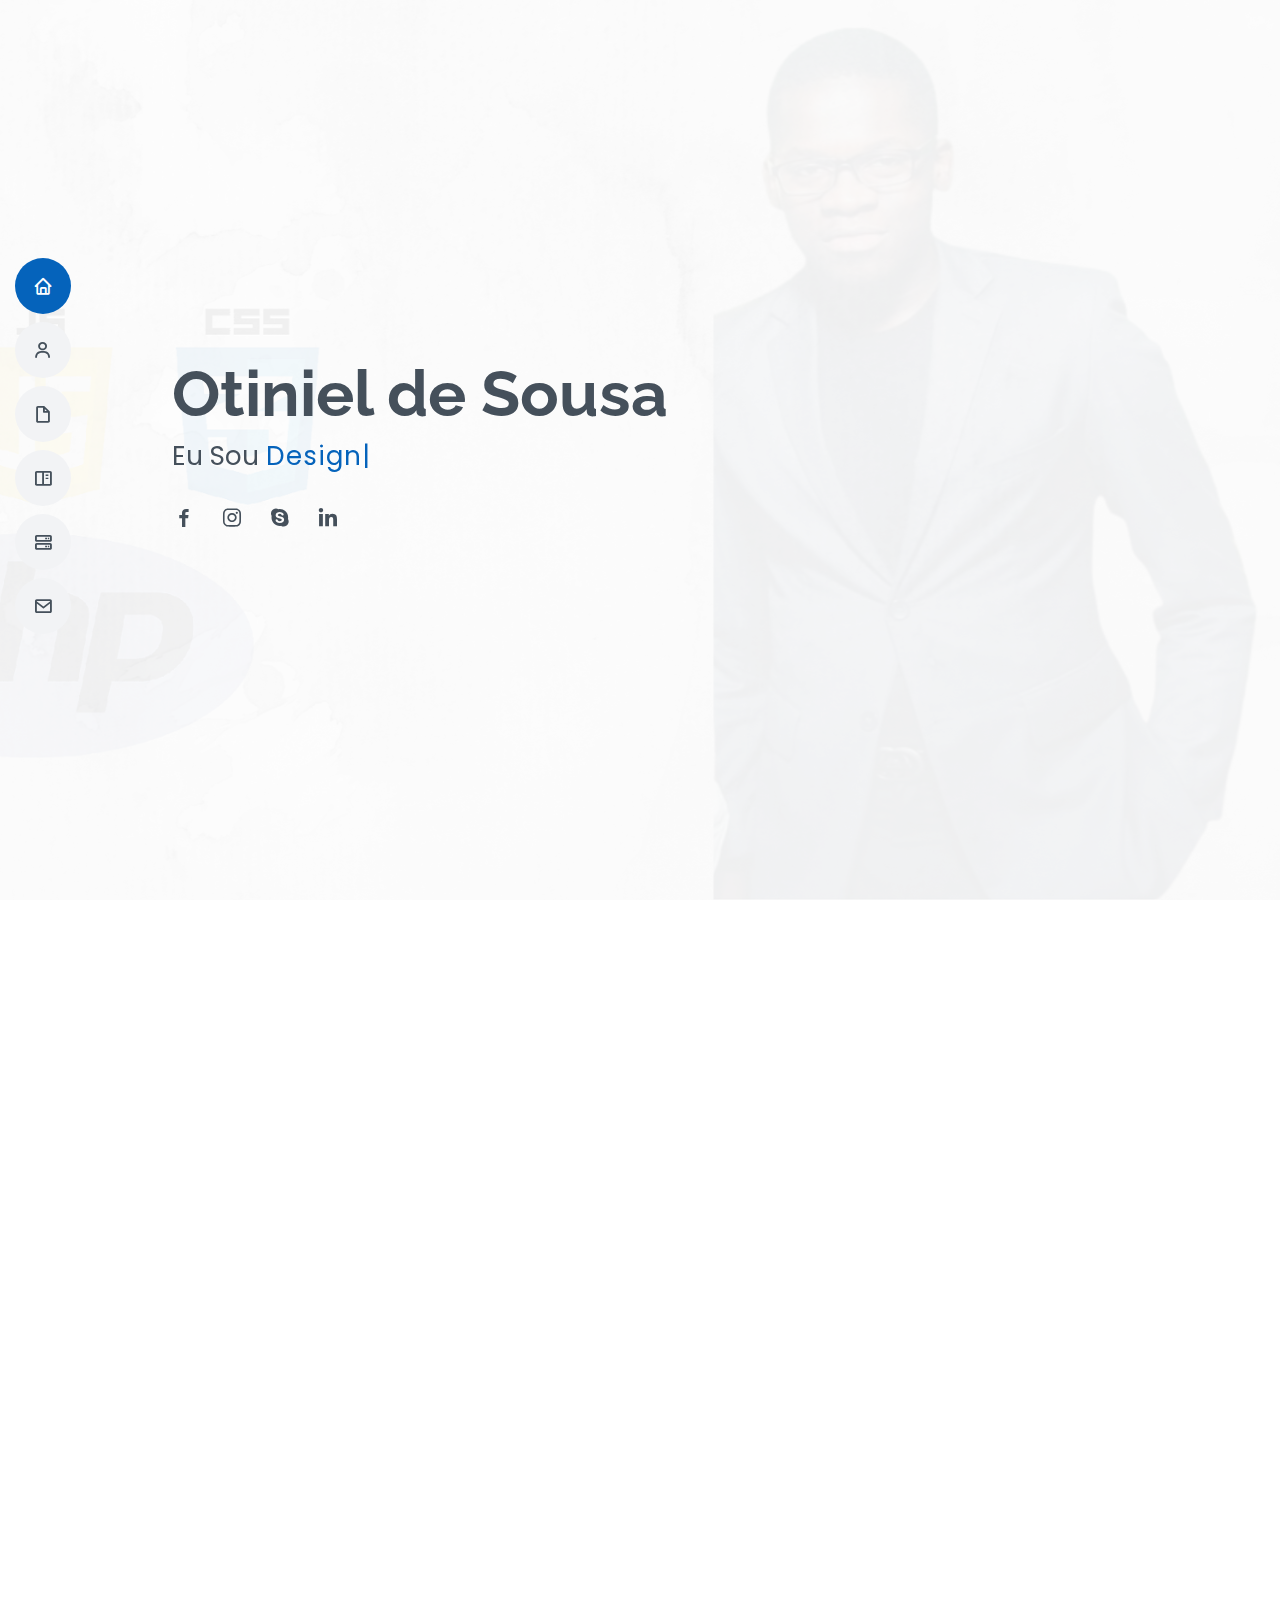
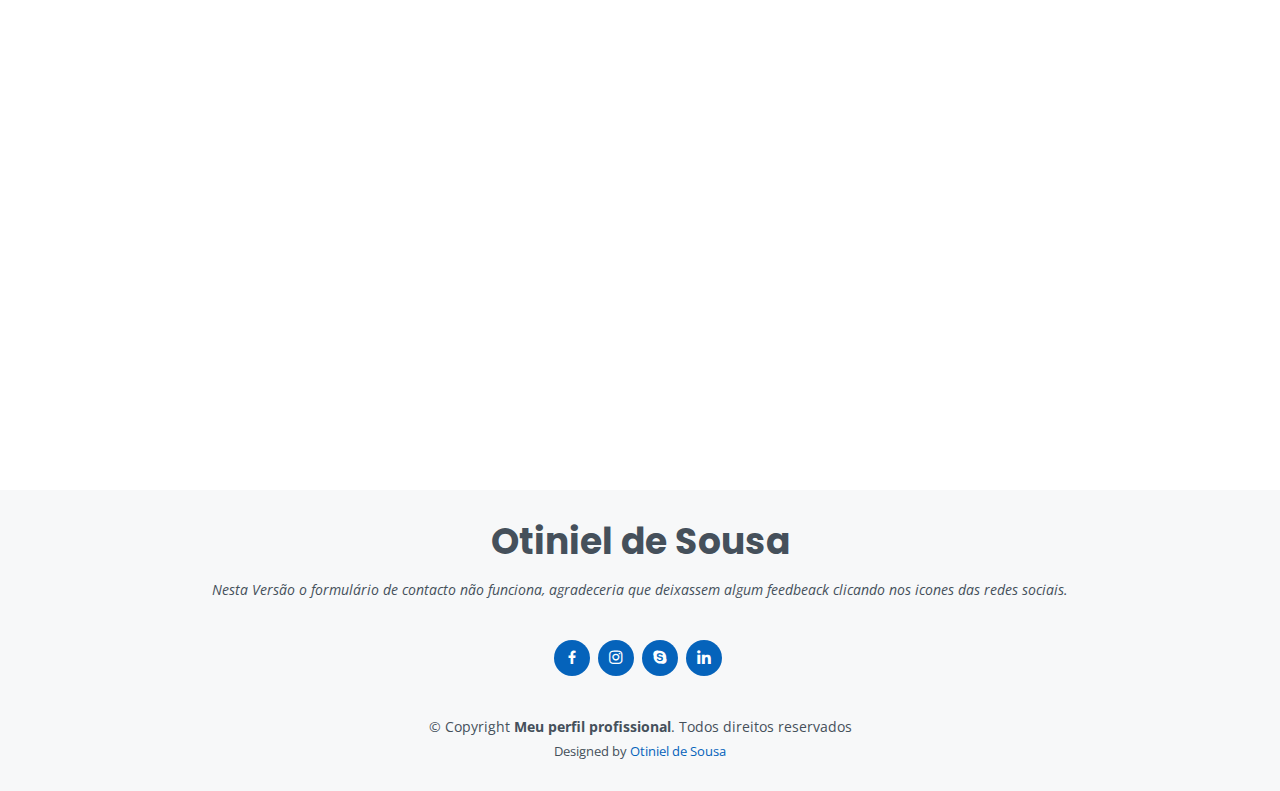
<file: index.html>
<!DOCTYPE html>
<html lang="en">

<head>
  <meta charset="utf-8">
  <meta content="width=device-width, initial-scale=1.0" name="viewport">

  <title>Meu Portifólio</title>
  <meta content="" name="description">
  <meta content="" name="keywords">

  <!-- Favicons -->
  <link href="assets/img/favicon.png" rel="icon">
  <link href="assets/img/apple-touch-icon.png" rel="apple-touch-icon">

  <!-- Google Fonts -->
  <link href="https://fonts.googleapis.com/css?family=Open+Sans:300,300i,400,400i,600,600i,700,700i|Raleway:300,300i,400,400i,500,500i,600,600i,700,700i|Poppins:300,300i,400,400i,500,500i,600,600i,700,700i" rel="stylesheet">

  <!-- Vendor CSS Files -->
  <link href="assets/vendor/aos/aos.css" rel="stylesheet">
  <link href="assets/vendor/bootstrap/css/bootstrap.min.css" rel="stylesheet">
  <link href="assets/vendor/bootstrap-icons/bootstrap-icons.css" rel="stylesheet">
  <link href="assets/vendor/boxicons/css/boxicons.min.css" rel="stylesheet">
  <link href="assets/vendor/glightbox/css/glightbox.min.css" rel="stylesheet">
  <link href="assets/vendor/swiper/swiper-bundle.min.css" rel="stylesheet">

  <!-- Template Main CSS File -->
  <link href="assets/css/style.css" rel="stylesheet">

</head>

<body>

  <!-- ======= Mobile nav toggle button ======= -->
  <!-- <button type="button" class="mobile-nav-toggle d-xl-none"><i class="bi bi-list mobile-nav-toggle"></i></button> -->
  <i class="bi bi-list mobile-nav-toggle d-xl-none"></i>
  <!-- ======= Header ======= -->
  <header id="header" class="d-flex flex-column justify-content-center">

    <nav id="navbar" class="navbar nav-menu">
      <ul>
        <li><a href="#hero" class="nav-link scrollto active"><i class="bx bx-home"></i> <span>Página Inicial</span></a></li>
        <li><a href="#about" class="nav-link scrollto"><i class="bx bx-user"></i> <span>Sobre</span></a></li>
        <li><a href="#resume" class="nav-link scrollto"><i class="bx bx-file-blank"></i> <span>Resumo</span></a></li>
        <li><a href="#portfolio" class="nav-link scrollto"><i class="bx bx-book-content"></i> <span>Portfolio</span></a></li>
        <li><a href="#services" class="nav-link scrollto"><i class="bx bx-server"></i> <span>Serviços</span></a></li>
        <li><a href="#contact" class="nav-link scrollto"><i class="bx bx-envelope"></i> <span>Contactos</span></a></li>
      </ul>
    </nav><!-- .nav-menu -->

  </header><!-- End Header -->

  <!-- ======= Hero Section ======= -->
  <section id="hero" class="d-flex flex-column justify-content-center">
    <div class="container" data-aos="zoom-in" data-aos-delay="100">
      <h1>Otiniel de Sousa</h1>
      <p>Eu Sou <span class="typed" data-typed-items=" Designer, Desenvolvedor Web, Freelancer"></span></p>
      <div class="social-links">
        <a href="#" class="facebook"><i class="bx bxl-facebook"></i></a>
        <a href="#" class="instagram"><i class="bx bxl-instagram"></i></a>
        <a href="#" class="google-plus"><i class="bx bxl-skype"></i></a>
        <a href="#" class="linkedin"><i class="bx bxl-linkedin"></i></a>
      </div>
    </div>
  </section><!-- End Hero -->

  <main id="main">

    <!-- ======= About Section ======= -->
    <section id="about" class="about">
      <div class="container" data-aos="fade-up">

        <div class="section-title">
          <h2>Sobre</h2>
          <p>Areas de Interesse: Análise de Sistemas e Desenvolvimento de sistemas, configuração de servidores em Linux, Programação, Mobile, Atualização e correções de softwares, segurança da informação, banco de dados, criação de programas de computador, softwares, segurança de dados, Cyber Security.</p>
        </div>

        <div class="row">
          <div class="col-lg-4">
            <img src="assets/img/34.jpeg" class="img-fluid" alt="">
          </div>
          <div class="col-lg-8 pt-4 pt-lg-0 content">
            <h3>UI/UX Designer &amp; Web Developer.</h3>
            <p class="fst-italic">
              Sou Técnico Informático, pelo Instituto de Telecomunicações de Luanda (ITEL), frequentando o curso superior de engenharia informática agregado a isso tenho varias certificações da CISCO.
            </p>
            <div class="row">
              <div class="col-lg-6">
                <ul>
                  <li><i class="bi bi-chevron-right"></i> <strong>Data de Aniversário:</strong> <span>4 Março 2001</span></li>
                  <li><i class="bi bi-chevron-right"></i> <strong>Website:</strong> <span>www.perfilotiniel.com</span></li>
                  <li><i class="bi bi-chevron-right"></i> <strong>Telefone:</strong> <span>+244 992 429 369 / +244 937 244 619</span></li>
                  <li><i class="bi bi-chevron-right"></i> <strong>País/Cidade:</strong> <span>Angola, Luanda</span></li>
                </ul>
              </div>
              <div class="col-lg-6">
                <ul>
                  <li><i class="bi bi-chevron-right"></i> <strong>Idade:</strong> <span>21</span></li>
                  <li><i class="bi bi-chevron-right"></i> <strong>Grau:</strong> <span>Bacharel</span></li>
                  <li><i class="bi bi-chevron-right"></i> <strong>E-mail:</strong> <span>otinielsousa89@gmail.com</span></li>
                  <li><i class="bi bi-chevron-right"></i> <strong>Freelance:</strong> <span>Disponível</span></li>
                </ul>
              </div>
            </div>
            <p>
              Responsável por desenvolver por meio de código uma interface gráfica, normalmente com as tecnologias base da Web (HTML, CSS e JavaScript).
            </p>
          </div>
        </div>

      </div>
    </section><!-- End About Section -->

    <!-- ======= Facts Section ======= -->
    <section id="facts" class="facts">
      <div class="container" data-aos="fade-up">

        <div class="section-title">
          <h2>Diferencial</h2>
          <p>A minha missão é ajudar a acelerar o processo de transformação digital das instituições publicas e privadas de Angola, por meio de oferta de serviços e produtos digitais com padrões internacional.</p>
        </div>

        <div class="row">

          <div class="col-lg-3 col-md-6">
            <div class="count-box">
              <i class="bi bi-emoji-smile"></i>
              <span data-purecounter-start="0" data-purecounter-end="10" data-purecounter-duration="1" class="purecounter"></span>
              <p>Clientes felizes</p>
            </div>
          </div>

          <div class="col-lg-3 col-md-6 mt-5 mt-md-0">
            <div class="count-box">
              <i class="bi bi-journal-richtext"></i>
              <span data-purecounter-start="0" data-purecounter-end="8" data-purecounter-duration="1" class="purecounter"></span>
              <p>Projectos</p>
            </div>
          </div>

          <div class="col-lg-3 col-md-6 mt-5 mt-lg-0">
            <div class="count-box">
              <i class="bi bi-headset"></i>
              <span data-purecounter-start="0" data-purecounter-end="1463" data-purecounter-duration="1" class="purecounter"></span>
              <p>Horas de suporte</p>
            </div>
          </div>

          <div class="col-lg-3 col-md-6 mt-5 mt-lg-0">
            <div class="count-box">
              <i class="bi bi-award"></i>
              <span data-purecounter-start="0" data-purecounter-end="1" data-purecounter-duration="1" class="purecounter"></span>
              <p>Prêmios</p>
            </div>
          </div>

        </div>

      </div>
    </section><!-- End Facts Section -->

    <!-- ======= Skills Section ======= -->
    <section id="skills" class="skills section-bg">
      <div class="container" data-aos="fade-up">

        <div class="section-title">
          <h2>Skills</h2>
          <p>Trabalho com as mais modernas ferramentas de planeamento, design, desenvolvimento front-end, banck-end, mobile, hospedagem em nuvens, inteligência artificial, IOT, big data, tecnologia blockchain e segurança.</p>
        </div>

        <div class="row skills-content">

          <div class="col-lg-6">

            <div class="progress">
              <span class="skill">HTML <i class="val">100%</i></span>
              <div class="progress-bar-wrap">
                <div class="progress-bar" role="progressbar" aria-valuenow="100" aria-valuemin="0" aria-valuemax="100"></div>
              </div>
            </div>

            <div class="progress">
              <span class="skill">CSS <i class="val">90%</i></span>
              <div class="progress-bar-wrap">
                <div class="progress-bar" role="progressbar" aria-valuenow="90" aria-valuemin="0" aria-valuemax="100"></div>
              </div>
            </div>

            <div class="progress">
              <span class="skill">JavaScript <i class="val">97%</i></span>
              <div class="progress-bar-wrap">
                <div class="progress-bar" role="progressbar" aria-valuenow="97" aria-valuemin="0" aria-valuemax="100"></div>
              </div>
            </div>

            <div class="progress">
              <span class="skill">PHP7 / PHP8 <i class="val">100%</i></span>
              <div class="progress-bar-wrap">
                <div class="progress-bar" role="progressbar" aria-valuenow="100" aria-valuemin="0" aria-valuemax="100"></div>
              </div>
            </div>
            
            <div class="progress">
              <span class="skill">C#<i class="val">79%</i></span>
              <div class="progress-bar-wrap">
                <div class="progress-bar" role="progressbar" aria-valuenow="79" aria-valuemin="0" aria-valuemax="100"></div>
              </div>
            </div>

            <div class="progress">
              <span class="skill">CCNA1, CCNA2, CCN3<i class="val">90%</i></span>
              <div class="progress-bar-wrap">
                <div class="progress-bar" role="progressbar" aria-valuenow="79" aria-valuemin="0" aria-valuemax="100"></div>
              </div>
            </div>

            <div class="progress">
              <span class="skill">ERP Primavera<i class="val">58%</i></span>
              <div class="progress-bar-wrap">
                <div class="progress-bar" role="progressbar" aria-valuenow="58" aria-valuemin="0" aria-valuemax="100"></div>
              </div>
            </div>

            <div class="progress">
              <span class="skill">Adobe XD<i class="val">97%</i></span>
              <div class="progress-bar-wrap">
                <div class="progress-bar" role="progressbar" aria-valuenow="97" aria-valuemin="0" aria-valuemax="100"></div>
              </div>
            </div>

          </div>

          <div class="col-lg-6">

            <div class="progress">
              <span class="skill">WordPress/CMS <i class="val">100%</i></span>
              <div class="progress-bar-wrap">
                <div class="progress-bar" role="progressbar" aria-valuenow="100" aria-valuemin="0" aria-valuemax="100"></div>
              </div>
            </div>

            <div class="progress">
              <span class="skill">Photoshop <i class="val">55%</i></span>
              <div class="progress-bar-wrap">
                <div class="progress-bar" role="progressbar" aria-valuenow="55" aria-valuemin="0" aria-valuemax="100"></div>
              </div>
            </div>

            <div class="progress">
              <span class="skill">MYSQL Server / SQL <i class="val">85%</i></span>
              <div class="progress-bar-wrap">
                <div class="progress-bar" role="progressbar" aria-valuenow="85" aria-valuemin="0" aria-valuemax="100"></div>
              </div>
            </div>

            <div class="progress">
              <span class="skill">Angular <i class="val">87%</i></span>
              <div class="progress-bar-wrap">
                <div class="progress-bar" role="progressbar" aria-valuenow="87" aria-valuemin="0" aria-valuemax="100"></div>
              </div>
            </div>

            <div class="progress">
              <span class="skill">Python <i class="val">89%</i></span>
              <div class="progress-bar-wrap">
                <div class="progress-bar" role="progressbar" aria-valuenow="89" aria-valuemin="0" aria-valuemax="100"></div>
              </div>
            </div>

            <div class="progress">
              <span class="skill">segurança na Informação <i class="val">96%</i></span>
              <div class="progress-bar-wrap">
                <div class="progress-bar" role="progressbar" aria-valuenow="96" aria-valuemin="0" aria-valuemax="100"></div>
              </div>
            </div>

            <div class="progress">
              <span class="skill">XD Software<i class="val">75%</i></span>
              <div class="progress-bar-wrap">
                <div class="progress-bar" role="progressbar" aria-valuenow="75" aria-valuemin="0" aria-valuemax="100"></div>
              </div>
            </div>

          </div>

        </div>

      </div>
    </section><!-- End Skills Section -->

    <!-- ======= Resume Section ======= -->
    <section id="resume" class="resume">
      <div class="container" data-aos="fade-up">

        <div class="section-title">
          <h2>Resumo</h2>
          <p>Especialista na criação e desenvolvimento de aplicativos móveis/web, sites e sistemas informáticos. Tenho como foco design e inovação.</p>
        </div>

        <div class="row">
          <div class="col-lg-6">
            <h3 class="resume-title">Perfil</h3>
            <div class="resume-item pb-0">
              <h4>Otiniel de Sousa</h4>
              <p><em>Ao longo do tempo fui ganhando experiencias na área de desenvolvimento, tenho cerca de 5 anos de experiencias como desenvolvedor.</em></p>
              <ul>
                <li>Angola, Luanda, Benfica</li>
                <li>(+244) 937244619 / (+244) 992429369</li>
                <li>otinielsousa89@gmail.com</li>
              </ul>
            </div>

            <h3 class="resume-title">Educação</h3>
            <div class="resume-item">
              <h4>Técnico Informático</h4>
              <h5>2016 - 2019</h5>
              <p><em>Instituto de Telecomunicações</em></p>
              <p>Este curso tem como objetivo, proporcionar ao aluno uma formação profissional técnica de nível médio, na área das tecnologias de informação e comunicação afim de desenvolver programas de computador, conhecer, identificar, instalar e configurar recursos de hardware e software, organizar computadores em rede local e realizar implementações adequadas de programas que operem em ambientes de rede, operacionalizar programação e configuração de banco de dados.</p>
            </div>
            <div class="resume-item">
              <h4>Engenharia Informática</h4>
              <h5>2020 - Presente</h5>
              <p><em>Universidade de Belas</em></p>
              <p>A Licenciatura em Engenharia Informática conduzirá o aluno através dos fundamentos tecnológicos que existem hoje em dia até que seja capaz de alcançar uma visão estratégica em sua aplicação. A Universidade Internacional do Cuanza forma profissionais que podem resolver os problemas de maneira analítica e estratégica e sejam capazes de entender os princípios fundamentais que governam as tecnologias.</p>
            </div>
          </div>
          <div class="col-lg-6">
            <h3 class="resume-title">Experiencia Profissional</h3>
            <div class="resume-item">
              <h4>Programador Front-End</h4>
              <h5>2019 - 8 meses</h5>
              <p><em> SNIR - Sociedade de Investimento e Negócio Relacional - Luanda, Mutamba Maianga </em></p>
              <ul>
                <li>Responsável por se preocupar mais com a experiência (UX) e interface exibida para o usuário (UI)  trabalhando principalmente com HTML, CSS e JavaScript.</li>
                <li>Missão desenhar um software de vendas de apolices. </li>
                <li>Obter feedback contínuo dos utilizadores, clientes e colegas.</li>
                <li>Monitorar o desempenho do aplicativo, observar quedas de tráfego relacionadas a problemas de usabilidade do site e retificar quaisquer problemas.</li>
                <li>Escrever documentos e guias de requisitos funcionais.</li>
              </ul>
            </div>

            <div class="resume-item">
              <h4>IT DevOps</h4>
              <h5>2019 - 4 meses</h5>
              <p><em>EVACLERM - Luanda, Lar Patriota</em></p>
              <ul>
                <li>Responsável por otimizar a produtividade dos desenvolvedores e a confiabilidade das operações, desde a etapa de idealização, passando pelo desenvolvimento, até o feedback para garantia de que o produto atenda as necessidades dos clientes.</li>
                <li>Responsabilidades: Desenvolvedor a website da Empresa, aplicação mobile de vendas.</li>
                <li>Instalação e configuração de Software de gestão comercial e empresarial.</li>
                <li>Prestar assistência técnica a todos os clientes que fazem uso dos nossos serviços.</li>
              </ul>
            </div>

            <div class="resume-item">
              <h4>Gerente da Plataforma de GPS</h4>
              <h5>2020 - 6 meses</h5>
              <p><em>GPS ANGOLA - Luanda, Ilha de Luanda</em></p>
              <ul>
                <li>Control de todos os dispositivos associados a plataforma.</li>
                <li>Configuração de GPS.</li>
                <li>Agendar instalação.</li>
                <li>Criar perfis para os clientes na plataforma e associar o dipositivo instalado ao perfil.</li>
              </ul>
            </div>

            <div class="resume-item">
              <h4>Chefe do Departamente Comercial & Designer</h4>
              <h5>2021 - 7 Meses</h5>
              <p><em>Baxtter Corporation - Luanda, Centralidade do Kilamba</em></p>
              <ul>
                <li>Responsavel pela área de IT, instalação e configuração de computadores</li>
                <li>Responsavel pela criação de canais digitais da Empresa e gestão dos mesmos</li>
                <li>Criar estratégias de marketing digital</li>
                <li>Criar Post,Flayers etc.</li>
              </ul>
            </div>

          </div>
        </div>

      </div>
    </section><!-- End Resume Section -->

    <!-- ======= Portfolio Section ======= -->
    <section id="portfolio" class="portfolio section-bg">
      <div class="container" data-aos="fade-up">

        <div class="section-title">
          <h2>Portfólio</h2>
          <p>Aqui encontras os projectos que já desenvolvi, independentemente da tecnologia.</p>
        </div>

        <div class="row">
          <div class="col-lg-12 d-flex justify-content-center" data-aos="fade-up" data-aos-delay="100">
            <ul id="portfolio-flters">
              <li data-filter="*" class="filter-active">All</li>
              <li data-filter=".filter-app">App</li>
              <li data-filter=".filter-card">Mobile</li>
              <li data-filter=".filter-web">Web</li>
            </ul>
          </div>
        </div>

        <div class="row portfolio-container" data-aos="fade-up" data-aos-delay="200">

          <div class="col-lg-4 col-md-6 portfolio-item filter-app">
            <div class="portfolio-wrap">
              <img src="assets/img/portfolio/1.png" class="img-fluid" alt="">
              <div class="portfolio-info">
                <h4>App 1</h4>
                <p>App</p>
                <div class="portfolio-links">
                  <a href="assets/img/portfolio/1.png" data-gallery="portfolioGallery" class="portfolio-lightbox" title="App 1"><i class="bx bx-plus"></i></a>
                  <a href="portfolio-details.html" class="portfolio-details-lightbox" data-glightbox="type: external" title="Portfolio Details"><i class="bx bx-link"></i></a>
                </div>
              </div>
            </div>
          </div>

          <div class="col-lg-4 col-md-6 portfolio-item filter-web">
            <div class="portfolio-wrap">
              <img src="assets/img/portfolio/2.png" class="img-fluid" alt="">
              <div class="portfolio-info">
                <h4>Web 3</h4>
                <p>Web</p>
                <div class="portfolio-links">
                  <a href="assets/img/portfolio/2.png" data-gallery="portfolioGallery" class="portfolio-lightbox" title="Web 3"><i class="bx bx-plus"></i></a>
                  <a href="portfolio-details.html" class="portfolio-details-lightbox" data-glightbox="type: external" title="Portfolio Details"><i class="bx bx-link"></i></a>
                </div>
              </div>
            </div>
          </div>

          <div class="col-lg-4 col-md-6 portfolio-item filter-app">
            <div class="portfolio-wrap">
              <img src="assets/img/portfolio/3.png" class="img-fluid" alt="">
              <div class="portfolio-info">
                <h4>App 2</h4>
                <p>App</p>
                <div class="portfolio-links">
                  <a href="assets/img/portfolio/3.png" data-gallery="portfolioGallery" class="portfolio-lightbox" title="App 2"><i class="bx bx-plus"></i></a>
                  <a href="portfolio-details.html" class="portfolio-details-lightbox" data-glightbox="type: external" title="Portfolio Details"><i class="bx bx-link"></i></a>
                </div>
              </div>
            </div>
          </div>

          <div class="col-lg-4 col-md-6 portfolio-item filter-app">
            <div class="portfolio-wrap">
              <img src="assets/img/portfolio/4.png" class="img-fluid" alt="">
              <div class="portfolio-info">
                <h4>Card 2</h4>
                <p>Card</p>
                <div class="portfolio-links">
                  <a href="assets/img/portfolio/4.png" data-gallery="portfolioGallery" class="portfolio-lightbox" title="Card 2"><i class="bx bx-plus"></i></a>
                  <a href="portfolio-details.html" class="portfolio-details-lightbox" data-glightbox="type: external" title="Portfolio Details"><i class="bx bx-link"></i></a>
                </div>
              </div>
            </div>
          </div>

          <div class="col-lg-4 col-md-6 portfolio-item filter-web">
            <div class="portfolio-wrap">
              <img src="assets/img/portfolio/5.png" class="img-fluid" alt="">
              <div class="portfolio-info">
                <h4>Web 2</h4>
                <p>Web</p>
                <div class="portfolio-links">
                  <a href="assets/img/portfolio/5.png" data-gallery="portfolioGallery" class="portfolio-lightbox" title="Web 2"><i class="bx bx-plus"></i></a>
                  <a href="portfolio-details.html" class="portfolio-details-lightbox" data-glightbox="type: external" title="Portfolio Details"><i class="bx bx-link"></i></a>
                </div>
              </div>
            </div>
          </div>

        </div>

      </div>
    </section><!-- End Portfolio Section -->

    <!-- ======= Services Section ======= -->
    <section id="services" class="services">
      <div class="container" data-aos="fade-up">

        <div class="section-title">
          <h2>Serviços</h2>
          <p>De acordo os Skills apresentados estou a disposição para prestar alguns serviços de acordo as áreas referidas acima.</p>
        </div>

        <div class="row">

          <div class="col-lg-4 col-md-6 d-flex align-items-stretch" data-aos="zoom-in" data-aos-delay="100">
            <div class="icon-box iconbox-blue">
              <div class="icon">
                <svg width="100" height="100" viewBox="0 0 600 600" xmlns="http://www.w3.org/2000/svg">
                  <path stroke="none" stroke-width="0" fill="#f5f5f5" d="M300,521.0016835830174C376.1290562159157,517.8887921683347,466.0731472004068,529.7835943286574,510.70327084640275,468.03025145048787C554.3714126377745,407.6079735673963,508.03601936045806,328.9844924480964,491.2728898941984,256.3432110539036C474.5976632858925,184.082847569629,479.9380746630129,96.60480741107993,416.23090153303,58.64404602377083C348.86323505073057,18.502131276798302,261.93793281208167,40.57373210992963,193.5410806939664,78.93577620505333C130.42746243093433,114.334589627462,98.30271207620316,179.96522072025542,76.75703585869454,249.04625023123273C51.97151888228291,328.5150500222984,13.704378332031375,421.85034740162234,66.52175969318436,486.19268352777647C119.04800174914682,550.1803526380478,217.28368757567262,524.383925680826,300,521.0016835830174"></path>
                </svg>
                <i class="bx bxl-dribbble"></i>
              </div>
              <h4><a href="">Desenvolvimento Web</a></h4>
              <p>Especialista em desenvolvimento de sistemas para a internet, ou seja, responsável pela criação e por manter o seu site ou aplicativo em perfeito funcionamento</p>
            </div>
          </div>

          <div class="col-lg-4 col-md-6 d-flex align-items-stretch mt-4 mt-md-0" data-aos="zoom-in" data-aos-delay="200">
            <div class="icon-box iconbox-orange ">
              <div class="icon">
                <svg width="100" height="100" viewBox="0 0 600 600" xmlns="http://www.w3.org/2000/svg">
                  <path stroke="none" stroke-width="0" fill="#f5f5f5" d="M300,582.0697525312426C382.5290701553225,586.8405444964366,449.9789794690241,525.3245884688669,502.5850820975895,461.55621195738473C556.606425686781,396.0723002908107,615.8543463187945,314.28637112970534,586.6730223649479,234.56875336149918C558.9533121215079,158.8439757836574,454.9685369536778,164.00468322053177,381.49747125262974,130.76875717737553C312.15926192815925,99.40240125094834,248.97055460311594,18.661163978235184,179.8680185752513,50.54337015887873C110.5421016452524,82.52863877960104,119.82277516462835,180.83849132639028,109.12597500060166,256.43424936330496C100.08760227029461,320.3096726198365,92.17705696193138,384.0621239912766,124.79988738764834,439.7174275375508C164.83382741302287,508.01625554203684,220.96474134820875,577.5009287672846,300,582.0697525312426"></path>
                </svg>
                <i class="bx bx-file"></i>
              </div>
              <h4><a href="">Gestão de Redes Sociais</a></h4>
              <p>Com as técnicas de marketing digital, sou capaz de gerir seus canais digitais, criando post semanal e patrocinando os mesmos para maior engajamento.</p>
            </div>
          </div>

          <div class="col-lg-4 col-md-6 d-flex align-items-stretch mt-4 mt-lg-0" data-aos="zoom-in" data-aos-delay="300">
            <div class="icon-box iconbox-pink">
              <div class="icon">
                <svg width="100" height="100" viewBox="0 0 600 600" xmlns="http://www.w3.org/2000/svg">
                  <path stroke="none" stroke-width="0" fill="#f5f5f5" d="M300,541.5067337569781C382.14930387511276,545.0595476570109,479.8736841581634,548.3450877840088,526.4010558755058,480.5488172755941C571.5218469581645,414.80211281144784,517.5187510058486,332.0715597781072,496.52539010469104,255.14436215662573C477.37192572678356,184.95920475031193,473.57363656557914,105.61284051026155,413.0603344069578,65.22779650032875C343.27470386102294,18.654635553484475,251.2091493199835,5.337323636656869,175.0934190732945,40.62881213300186C97.87086631185822,76.43348514350839,51.98124368387456,156.15599469081315,36.44837278890362,239.84606092416172C21.716077023791087,319.22268207091537,43.775223500013084,401.1760424656574,96.891909868211,461.97329694683043C147.22146801428983,519.5804099606455,223.5754009179313,538.201503339737,300,541.5067337569781"></path>
                </svg>
                <i class="bx bx-tachometer"></i>
              </div>
              <h4><a href="">Monitoramento de Sistemas</a></h4>
              <p>Especialista em Monitoramento de Sistemas, como: Software de Gestão e de Vigilância não só.</p>
            </div>
          </div>

          <div class="col-lg-4 col-md-6 d-flex align-items-stretch mt-4" data-aos="zoom-in" data-aos-delay="100">
            <div class="icon-box iconbox-yellow">
              <div class="icon">
                <svg width="100" height="100" viewBox="0 0 600 600" xmlns="http://www.w3.org/2000/svg">
                  <path stroke="none" stroke-width="0" fill="#f5f5f5" d="M300,503.46388370962813C374.79870501325706,506.71871716319447,464.8034551963731,527.1746412648533,510.4981551193396,467.86667711651364C555.9287308511215,408.9015244558933,512.6030010748507,327.5744911775523,490.211057578863,256.5855673507754C471.097692560561,195.9906835881958,447.69079081568157,138.11976852964426,395.19560036434837,102.3242989838813C329.3053358748298,57.3949838291264,248.02791733380457,8.279543830951368,175.87071277845988,42.242879143198664C103.41431057327972,76.34704239035025,93.79494320519305,170.9812938413882,81.28167332365135,250.07896920659033C70.17666984294237,320.27484674793965,64.84698225790005,396.69656628748305,111.28512138212992,450.4950937839243C156.20124167950087,502.5303643271138,231.32542653798444,500.4755392045468,300,503.46388370962813"></path>
                </svg>
                <i class="bx bx-layer"></i>
              </div>
              <h4><a href="">Monitoramento de Rede</a></h4>
              <p>Responsável por medir em tempo real, 24 horas por dia, os recursos das redes de computadores, desta forma, por detectar anomalias de performance e disponibilidade.</p>
            </div>
          </div>

          <div class="col-lg-4 col-md-6 d-flex align-items-stretch mt-4" data-aos="zoom-in" data-aos-delay="200">
            <div class="icon-box iconbox-red">
              <div class="icon">
                <svg width="100" height="100" viewBox="0 0 600 600" xmlns="http://www.w3.org/2000/svg">
                  <path stroke="none" stroke-width="0" fill="#f5f5f5" d="M300,532.3542879108572C369.38199826031484,532.3153073249985,429.10787420159085,491.63046689027357,474.5244479745417,439.17860296908856C522.8885846962883,383.3225815378663,569.1668002868075,314.3205725914397,550.7432151929288,242.7694973846089C532.6665558377875,172.5657663291529,456.2379748765914,142.6223662098291,390.3689995646985,112.34683881706744C326.66090330228417,83.06452184765237,258.84405631176094,53.51806209861945,193.32584062364296,78.48882559362697C121.61183558270385,105.82097193414197,62.805066853699245,167.19869350419734,48.57481801355237,242.6138429142374C34.843463184063346,315.3850353017275,76.69343916112496,383.4422959591041,125.22947124332185,439.3748458443577C170.7312796277747,491.8107796887764,230.57421082200815,532.3932930995766,300,532.3542879108572"></path>
                </svg>
                <i class="bx bx-slideshow"></i>
              </div>
              <h4><a href="">Edição de Videos</a></h4>
              <p>Com os melhores softwares da actualidade Adobe effec ilustrator, faço edição simples e rápida.</p>
            </div>
          </div>

          <div class="col-lg-4 col-md-6 d-flex align-items-stretch mt-4" data-aos="zoom-in" data-aos-delay="300">
            <div class="icon-box iconbox-teal">
              <div class="icon">
                <svg width="100" height="100" viewBox="0 0 600 600" xmlns="http://www.w3.org/2000/svg">
                  <path stroke="none" stroke-width="0" fill="#f5f5f5" d="M300,566.797414625762C385.7384707136149,576.1784315230908,478.7894351017131,552.8928747891023,531.9192734346935,484.94944893311C584.6109503024035,417.5663521118492,582.489472248146,322.67544863468447,553.9536738515405,242.03673114598146C529.1557734026468,171.96086150256528,465.24506316201064,127.66468636344209,395.9583748389544,100.7403814666027C334.2173773831606,76.7482773500951,269.4350130405921,84.62216499799875,207.1952322260088,107.2889140133804C132.92018162631612,134.33871894543012,41.79353780512637,160.00259165414826,22.644507872594943,236.69541883565114C3.319112789854554,314.0945973066697,72.72355303640163,379.243833228382,124.04198916343866,440.3218312028393C172.9286146004772,498.5055451809895,224.45579914871206,558.5317968840102,300,566.797414625762"></path>
                </svg>
                <i class="bx bx-arch"></i>
              </div>
              <h4><a href="">Web Designer</a></h4>
              <p>Processo de planificação doque se vai ser construído, usando assim softwares como figma e adobe xd para o mockup.</p>
            </div>
          </div>

        </div>

      </div>
    </section><!-- End Services Section -->



    <!-- ======= Contact Section ======= -->
    <section id="contact" class="contact">
      <div class="container" data-aos="fade-up">

        <div class="section-title">
          <h2>Contactos</h2>
        </div>

        <div class="row mt-1">

          <div class="col-lg-4">
            <div class="info">
              <div class="address">
                <i class="bi bi-geo-alt"></i>
                <h4>Location:</h4>
                <p>Angola, Luanda - Benfica, Lar patriota / Bairro Cabolombo</p>
              </div>

              <div class="email">
                <i class="bi bi-envelope"></i>
                <h4>Email:</h4>
                <p>otinielsousa89@gmail.com</p>
              </div>

              <div class="phone">
                <i class="bi bi-phone"></i>
                <h4>Telefone:</h4>
                <p>+244 992429369 / +244 937244619</p>
              </div>

            </div>

          </div>

          <div class="col-lg-8 mt-5 mt-lg-0">

            <form action="forms/contact.php" method="post" role="form" class="php-email-form">
              <div class="row">
                <div class="col-md-6 form-group">
                  <input type="text" name="name" class="form-control" id="name" placeholder="Seu nome" required>
                </div>
                <div class="col-md-6 form-group mt-3 mt-md-0">
                  <input type="email" class="form-control" name="email" id="email" placeholder="Seu e-mail" required>
                </div>
              </div>
              <div class="form-group mt-3">
                <input type="text" class="form-control" name="subject" id="subject" placeholder="Assunto" required>
              </div>
              <div class="form-group mt-3">
                <textarea class="form-control" name="message" rows="5" placeholder="Mensagem" required></textarea>
              </div>
              <div class="my-3">
                <div class="loading">Carregando</div>
                <div class="error-message"></div>
                <div class="sent-message">Sua mensagem foi enviada. Obrigado!</div>
              </div>
              <div class="text-center"><button type="submit">Enviar mensagem</button></div>
            </form>

          </div>

        </div>

      </div>
    </section><!-- End Contact Section -->

  </main><!-- End #main -->

  <!-- ======= Footer ======= -->
  <footer id="footer">
    <div class="container">
      <h3>Otiniel de Sousa</h3>
      <p>Nesta Versão o formulário de contacto não funciona, agradeceria que deixassem algum feedbeack clicando nos icones das redes sociais.</p>
      <div class="social-links">
        <a href="#" class="facebook"><i class="bx bxl-facebook"></i></a>
        <a href="#" class="instagram"><i class="bx bxl-instagram"></i></a>
        <a href="#" class="google-plus"><i class="bx bxl-skype"></i></a>
        <a href="#" class="linkedin"><i class="bx bxl-linkedin"></i></a>
      </div>
      <div class="copyright">
        &copy; Copyright <strong><span>Meu perfil profissional</span></strong>. Todos direitos reservados
      </div>
      <div class="credits">
        Designed by <a href="https://www.linkedin.com/in/otiniel-sousa-738bb1198/">Otiniel de Sousa</a>
      </div>
    </div>
  </footer><!-- End Footer -->

  <div id="preloader"></div>
  <a href="#" class="back-to-top d-flex align-items-center justify-content-center"><i class="bi bi-arrow-up-short"></i></a>

  <!-- Vendor JS Files -->
  <script src="assets/vendor/purecounter/purecounter.js"></script>
  <script src="assets/vendor/aos/aos.js"></script>
  <script src="assets/vendor/bootstrap/js/bootstrap.bundle.min.js"></script>
  <script src="assets/vendor/glightbox/js/glightbox.min.js"></script>
  <script src="assets/vendor/isotope-layout/isotope.pkgd.min.js"></script>
  <script src="assets/vendor/swiper/swiper-bundle.min.js"></script>
  <script src="assets/vendor/typed.js/typed.min.js"></script>
  <script src="assets/vendor/waypoints/noframework.waypoints.js"></script>
  <script src="assets/vendor/php-email-form/validate.js"></script>

  <!-- Template Main JS File -->
  <script src="assets/js/main.js"></script>

</body>

</html>
</file>
<file: assets/css/style.css>
/**
* Template Name: MyResume - v4.7.0
* Template URL: https://bootstrapmade.com/free-html-bootstrap-template-my-resume/
* Author: BootstrapMade.com
* License: https://bootstrapmade.com/license/
*/

/*--------------------------------------------------------------
# General
--------------------------------------------------------------*/
body {
  font-family: "Open Sans", sans-serif;
  color: #272829;
}

a {
  color: #0563bb;
  text-decoration: none;
}

a:hover {
  color: #067ded;
  text-decoration: none;
}

h1, h2, h3, h4, h5, h6 {
  font-family: "Raleway", sans-serif;
}

/*--------------------------------------------------------------
# Back to top button
--------------------------------------------------------------*/
.back-to-top {
  position: fixed;
  visibility: hidden;
  opacity: 0;
  right: 15px;
  bottom: 15px;
  z-index: 996;
  background: #0563bb;
  width: 40px;
  height: 40px;
  border-radius: 50px;
  transition: all 0.4s;
}
.back-to-top i {
  font-size: 28px;
  color: #fff;
  line-height: 0;
}
.back-to-top:hover {
  background: #0678e3;
  color: #fff;
}
.back-to-top.active {
  visibility: visible;
  opacity: 1;
}

/*--------------------------------------------------------------
# Preloader
--------------------------------------------------------------*/
#preloader {
  position: fixed;
  top: 0;
  left: 0;
  right: 0;
  bottom: 0;
  z-index: 9999;
  overflow: hidden;
  background: #fff;
}

#preloader:before {
  content: "";
  position: fixed;
  top: calc(50% - 30px);
  left: calc(50% - 30px);
  border: 6px solid #0563bb;
  border-top-color: #fff;
  border-bottom-color: #fff;
  border-radius: 50%;
  width: 60px;
  height: 60px;
  -webkit-animation: animate-preloader 1s linear infinite;
  animation: animate-preloader 1s linear infinite;
}

@-webkit-keyframes animate-preloader {
  0% {
    transform: rotate(0deg);
  }
  100% {
    transform: rotate(360deg);
  }
}

@keyframes animate-preloader {
  0% {
    transform: rotate(0deg);
  }
  100% {
    transform: rotate(360deg);
  }
}
/*--------------------------------------------------------------
# Disable aos animation delay on mobile devices
--------------------------------------------------------------*/
@media screen and (max-width: 768px) {
  [data-aos-delay] {
    transition-delay: 0 !important;
  }
}
/*--------------------------------------------------------------
# Header
--------------------------------------------------------------*/
#header {
  position: fixed;
  top: 0;
  left: 0;
  bottom: 0;
  z-index: 9997;
  transition: all 0.5s;
  padding: 15px;
  overflow-y: auto;
}
@media (max-width: 992px) {
  #header {
    width: 300px;
    background: #fff;
    border-right: 1px solid #e6e9ec;
    left: -300px;
  }
}

@media (min-width: 992px) {
  #main {
    margin-left: 100px;
  }
}
/*--------------------------------------------------------------
# Navigation Menu
--------------------------------------------------------------*/
/**
* Desktop Navigation 
*/
.nav-menu {
  padding: 0;
  display: block;
}
.nav-menu * {
  margin: 0;
  padding: 0;
  list-style: none;
}
.nav-menu > ul > li {
  position: relative;
  white-space: nowrap;
}
.nav-menu a, .nav-menu a:focus {
  display: flex;
  align-items: center;
  color: #45505b;
  padding: 10px 18px;
  margin-bottom: 8px;
  transition: 0.3s;
  font-size: 15px;
  border-radius: 50px;
  background: #f2f3f5;
  height: 56px;
  width: 100%;
  overflow: hidden;
  transition: 0.3s;
}
.nav-menu a i, .nav-menu a:focus i {
  font-size: 20px;
}
.nav-menu a span, .nav-menu a:focus span {
  padding: 0 5px 0 7px;
  color: #45505b;
}
@media (min-width: 992px) {
  .nav-menu a, .nav-menu a:focus {
    width: 56px;
  }
  .nav-menu a span, .nav-menu a:focus span {
    display: none;
    color: #fff;
  }
}
.nav-menu a:hover, .nav-menu .active, .nav-menu .active:focus, .nav-menu li:hover > a {
  color: #fff;
  background: #0563bb;
}
.nav-menu a:hover span, .nav-menu .active span, .nav-menu .active:focus span, .nav-menu li:hover > a span {
  color: #fff;
}
.nav-menu a:hover, .nav-menu li:hover > a {
  width: 100%;
  color: #fff;
}
.nav-menu a:hover span, .nav-menu li:hover > a span {
  display: block;
}

/**
* Mobile Navigation 
*/
.mobile-nav-toggle {
  position: fixed;
  right: 10px;
  top: 10px;
  z-index: 9998;
  border: 0;
  background: none;
  font-size: 28px;
  transition: all 0.4s;
  outline: none !important;
  line-height: 0;
  cursor: pointer;
  border-radius: 50px;
  padding: 5px;
}
.mobile-nav-toggle i {
  color: #45505b;
}

.mobile-nav-active {
  overflow: hidden;
}
.mobile-nav-active #header {
  left: 0;
}
.mobile-nav-active .mobile-nav-toggle {
  color: #fff;
  background-color: #0563bb;
}

/*--------------------------------------------------------------
# Hero Section
--------------------------------------------------------------*/
#hero {
  width: 100%;
  height: 100vh;
  background: url("../img/3.png") top right no-repeat;
  background-size: cover;
  position: relative;
}
@media (min-width: 992px) {
  #hero {
    padding-left: 160px;
  }
}
#hero:before {
  content: "";
  background: rgba(255, 255, 255, 0.8);
  position: absolute;
  bottom: 0;
  top: 0;
  left: 0;
  right: 0;
}
#hero h1 {
  margin: 0;
  font-size: 64px;
  font-weight: 700;
  line-height: 56px;
  color: #45505b;
}
#hero p {
  color: #45505b;
  margin: 15px 0 0 0;
  font-size: 26px;
  font-family: "Poppins", sans-serif;
}
#hero p span {
  color: #0563bb;
  letter-spacing: 1px;
}
#hero .social-links {
  margin-top: 30px;
}
#hero .social-links a {
  font-size: 24px;
  display: inline-block;
  color: #45505b;
  line-height: 1;
  margin-right: 20px;
  transition: 0.3s;
}
#hero .social-links a:hover {
  color: #0563bb;
}
@media (max-width: 992px) {
  #hero {
    text-align: center;
  }
  #hero h1 {
    font-size: 32px;
    line-height: 36px;
  }
  #hero p {
    margin-top: 10px;
    font-size: 20px;
    line-height: 24px;
  }
}

/*--------------------------------------------------------------
# Sections General
--------------------------------------------------------------*/
section {
  padding: 60px 0;
  overflow: hidden;
}

.section-title {
  text-align: center;
  padding-bottom: 30px;
}
.section-title h2 {
  font-size: 32px;
  font-weight: bold;
  text-transform: uppercase;
  margin-bottom: 20px;
  padding-bottom: 20px;
  position: relative;
  color: #45505b;
}
.section-title h2::before {
  content: "";
  position: absolute;
  display: block;
  width: 120px;
  height: 1px;
  background: #ddd;
  bottom: 1px;
  left: calc(50% - 60px);
}
.section-title h2::after {
  content: "";
  position: absolute;
  display: block;
  width: 40px;
  height: 3px;
  background: #0563bb;
  bottom: 0;
  left: calc(50% - 20px);
}
.section-title p {
  margin-bottom: 0;
}

/*--------------------------------------------------------------
# About
--------------------------------------------------------------*/
.about .content h3 {
  font-weight: 700;
  font-size: 26px;
  color: #728394;
}
.about .content ul {
  list-style: none;
  padding: 0;
}
.about .content ul li {
  margin-bottom: 20px;
  display: flex;
  align-items: center;
}
.about .content ul strong {
  margin-right: 10px;
}
.about .content ul i {
  font-size: 16px;
  margin-right: 5px;
  color: #0563bb;
  line-height: 0;
}
.about .content p:last-child {
  margin-bottom: 0;
}

/*--------------------------------------------------------------
# Facts
--------------------------------------------------------------*/
.facts .count-box {
  padding: 30px 30px 25px 30px;
  margin-top: 30px;
  width: 100%;
  position: relative;
  text-align: center;
  background: #fff;
}
.facts .count-box i {
  position: absolute;
  top: -25px;
  left: 50%;
  transform: translateX(-50%);
  font-size: 24px;
  background: #0563bb;
  color: #fff;
  border-radius: 50px;
  display: inline-flex;
  align-items: center;
  justify-content: center;
  width: 48px;
  height: 48px;
}
.facts .count-box span {
  font-size: 36px;
  display: block;
  font-weight: 600;
  color: #011426;
}
.facts .count-box p {
  padding: 0;
  margin: 0;
  font-family: "Raleway", sans-serif;
  font-size: 14px;
}

/*--------------------------------------------------------------
# Akills
--------------------------------------------------------------*/
.skills .progress {
  height: 60px;
  display: block;
  background: none;
  border-radius: 0;
}
.skills .progress .skill {
  padding: 10px 0;
  margin: 0;
  text-transform: uppercase;
  display: block;
  font-weight: 600;
  font-family: "Poppins", sans-serif;
  color: #45505b;
}
.skills .progress .skill .val {
  float: right;
  font-style: normal;
}
.skills .progress-bar-wrap {
  background: #f2f3f5;
}
.skills .progress-bar {
  width: 1px;
  height: 10px;
  transition: 0.9s;
  background-color: #0563bb;
}

/*--------------------------------------------------------------
# Resume
--------------------------------------------------------------*/
.resume .resume-title {
  font-size: 26px;
  font-weight: 700;
  margin-top: 20px;
  margin-bottom: 20px;
  color: #45505b;
}
.resume .resume-item {
  padding: 0 0 20px 20px;
  margin-top: -2px;
  border-left: 2px solid #0563bb;
  position: relative;
}
.resume .resume-item h4 {
  line-height: 18px;
  font-size: 18px;
  font-weight: 600;
  text-transform: uppercase;
  font-family: "Poppins", sans-serif;
  color: #0563bb;
  margin-bottom: 10px;
}
.resume .resume-item h5 {
  font-size: 16px;
  background: #f7f8f9;
  padding: 5px 15px;
  display: inline-block;
  font-weight: 600;
  margin-bottom: 10px;
}
.resume .resume-item ul {
  padding-left: 20px;
}
.resume .resume-item ul li {
  padding-bottom: 10px;
}
.resume .resume-item:last-child {
  padding-bottom: 0;
}
.resume .resume-item::before {
  content: "";
  position: absolute;
  width: 16px;
  height: 16px;
  border-radius: 50px;
  left: -9px;
  top: 0;
  background: #fff;
  border: 2px solid #0563bb;
}

/*--------------------------------------------------------------
# Portfolio
--------------------------------------------------------------*/
.portfolio .portfolio-item {
  margin-bottom: 30px;
}
.portfolio #portfolio-flters {
  padding: 0;
  margin: 0 auto 25px auto;
  list-style: none;
  text-align: center;
  background: #fff;
  border-radius: 50px;
  padding: 2px 15px;
}
.portfolio #portfolio-flters li {
  cursor: pointer;
  display: inline-block;
  padding: 10px 15px;
  font-size: 14px;
  font-weight: 600;
  line-height: 1;
  text-transform: uppercase;
  color: #272829;
  margin-bottom: 5px;
  transition: all 0.3s ease-in-out;
}
.portfolio #portfolio-flters li:hover, .portfolio #portfolio-flters li.filter-active {
  color: #0563bb;
}
.portfolio #portfolio-flters li:last-child {
  margin-right: 0;
}
.portfolio .portfolio-wrap {
  transition: 0.3s;
  position: relative;
  overflow: hidden;
  z-index: 1;
  background: rgba(69, 80, 91, 0.8);
}
.portfolio .portfolio-wrap::before {
  content: "";
  background: rgba(255, 255, 255, 0.7);
  position: absolute;
  left: 30px;
  right: 30px;
  top: 30px;
  bottom: 30px;
  transition: all ease-in-out 0.3s;
  z-index: 2;
  opacity: 0;
}
.portfolio .portfolio-wrap .portfolio-info {
  opacity: 0;
  position: absolute;
  top: 0;
  left: 0;
  right: 0;
  bottom: 0;
  text-align: center;
  z-index: 3;
  transition: all ease-in-out 0.3s;
  display: flex;
  flex-direction: column;
  justify-content: center;
  align-items: center;
}
.portfolio .portfolio-wrap .portfolio-info::before {
  display: block;
  content: "";
  width: 48px;
  height: 48px;
  position: absolute;
  top: 35px;
  left: 35px;
  border-top: 3px solid #d7dce1;
  border-left: 3px solid #d7dce1;
  transition: all 0.5s ease 0s;
  z-index: 9994;
}
.portfolio .portfolio-wrap .portfolio-info::after {
  display: block;
  content: "";
  width: 48px;
  height: 48px;
  position: absolute;
  bottom: 35px;
  right: 35px;
  border-bottom: 3px solid #d7dce1;
  border-right: 3px solid #d7dce1;
  transition: all 0.5s ease 0s;
  z-index: 9994;
}
.portfolio .portfolio-wrap .portfolio-info h4 {
  font-size: 20px;
  color: #45505b;
  font-weight: 600;
}
.portfolio .portfolio-wrap .portfolio-info p {
  color: #45505b;
  font-size: 14px;
  text-transform: uppercase;
  padding: 0;
  margin: 0;
}
.portfolio .portfolio-wrap .portfolio-links {
  text-align: center;
  z-index: 4;
}
.portfolio .portfolio-wrap .portfolio-links a {
  color: #45505b;
  margin: 0 2px;
  font-size: 28px;
  display: inline-block;
  transition: 0.3s;
}
.portfolio .portfolio-wrap .portfolio-links a:hover {
  color: #148af9;
}
.portfolio .portfolio-wrap:hover::before {
  top: 0;
  left: 0;
  right: 0;
  bottom: 0;
  opacity: 1;
}
.portfolio .portfolio-wrap:hover .portfolio-info {
  opacity: 1;
}
.portfolio .portfolio-wrap:hover .portfolio-info::before {
  top: 15px;
  left: 15px;
}
.portfolio .portfolio-wrap:hover .portfolio-info::after {
  bottom: 15px;
  right: 15px;
}

/*--------------------------------------------------------------
# Portfolio Details
--------------------------------------------------------------*/
.portfolio-details {
  padding-top: 40px;
}
.portfolio-details .portfolio-details-slider img {
  width: 100%;
}
.portfolio-details .portfolio-details-slider .swiper-pagination {
  margin-top: 20px;
  position: relative;
}
.portfolio-details .portfolio-details-slider .swiper-pagination .swiper-pagination-bullet {
  width: 12px;
  height: 12px;
  background-color: #fff;
  opacity: 1;
  border: 1px solid #0563bb;
}
.portfolio-details .portfolio-details-slider .swiper-pagination .swiper-pagination-bullet-active {
  background-color: #0563bb;
}
.portfolio-details .portfolio-info {
  padding: 30px;
  box-shadow: 0px 0 30px rgba(69, 80, 91, 0.08);
}
.portfolio-details .portfolio-info h3 {
  font-size: 22px;
  font-weight: 700;
  margin-bottom: 20px;
  padding-bottom: 20px;
  border-bottom: 1px solid #eee;
}
.portfolio-details .portfolio-info ul {
  list-style: none;
  padding: 0;
  font-size: 15px;
}
.portfolio-details .portfolio-info ul li + li {
  margin-top: 10px;
}
.portfolio-details .portfolio-description {
  padding-top: 30px;
}
.portfolio-details .portfolio-description h2 {
  font-size: 26px;
  font-weight: 700;
  margin-bottom: 20px;
}
.portfolio-details .portfolio-description p {
  padding: 0;
}

/*--------------------------------------------------------------
# Services
--------------------------------------------------------------*/
.services .icon-box {
  text-align: center;
  padding: 70px 20px 80px 20px;
  transition: all ease-in-out 0.3s;
  background: #fff;
  box-shadow: 0px 5px 90px 0px rgba(110, 123, 131, 0.05);
}
.services .icon-box .icon {
  margin: 0 auto;
  width: 100px;
  height: 100px;
  display: flex;
  align-items: center;
  justify-content: center;
  transition: ease-in-out 0.3s;
  position: relative;
}
.services .icon-box .icon i {
  font-size: 36px;
  transition: 0.5s;
  position: relative;
}
.services .icon-box .icon svg {
  position: absolute;
  top: 0;
  left: 0;
}
.services .icon-box .icon svg path {
  transition: 0.5s;
  fill: #f5f5f5;
}
.services .icon-box h4 {
  font-weight: 600;
  margin: 10px 0 15px 0;
  font-size: 22px;
}
.services .icon-box h4 a {
  color: #45505b;
  transition: ease-in-out 0.3s;
}
.services .icon-box p {
  line-height: 24px;
  font-size: 14px;
  margin-bottom: 0;
}
.services .icon-box:hover {
  border-color: #fff;
  box-shadow: 0px 0 35px 0 rgba(0, 0, 0, 0.08);
}
.services .iconbox-blue i {
  color: #47aeff;
}
.services .iconbox-blue:hover .icon i {
  color: #fff;
}
.services .iconbox-blue:hover .icon path {
  fill: #47aeff;
}
.services .iconbox-orange i {
  color: #ffa76e;
}
.services .iconbox-orange:hover .icon i {
  color: #fff;
}
.services .iconbox-orange:hover .icon path {
  fill: #ffa76e;
}
.services .iconbox-pink i {
  color: #e80368;
}
.services .iconbox-pink:hover .icon i {
  color: #fff;
}
.services .iconbox-pink:hover .icon path {
  fill: #e80368;
}
.services .iconbox-yellow i {
  color: #ffbb2c;
}
.services .iconbox-yellow:hover .icon i {
  color: #fff;
}
.services .iconbox-yellow:hover .icon path {
  fill: #ffbb2c;
}
.services .iconbox-red i {
  color: #ff5828;
}
.services .iconbox-red:hover .icon i {
  color: #fff;
}
.services .iconbox-red:hover .icon path {
  fill: #ff5828;
}
.services .iconbox-teal i {
  color: #11dbcf;
}
.services .iconbox-teal:hover .icon i {
  color: #fff;
}
.services .iconbox-teal:hover .icon path {
  fill: #11dbcf;
}

/*--------------------------------------------------------------
# Testimonials
--------------------------------------------------------------*/
.testimonials .section-header {
  margin-bottom: 40px;
}
.testimonials .testimonials-carousel, .testimonials .testimonials-slider {
  overflow: hidden;
}
.testimonials .testimonial-item {
  text-align: center;
}
.testimonials .testimonial-item .testimonial-img {
  width: 120px;
  border-radius: 50%;
  border: 4px solid #fff;
  margin: 0 auto;
}
.testimonials .testimonial-item h3 {
  font-size: 20px;
  font-weight: bold;
  margin: 10px 0 5px 0;
  color: #111;
}
.testimonials .testimonial-item h4 {
  font-size: 14px;
  color: #999;
  margin: 0 0 15px 0;
}
.testimonials .testimonial-item .quote-icon-left, .testimonials .testimonial-item .quote-icon-right {
  color: #90c8fc;
  font-size: 26px;
}
.testimonials .testimonial-item .quote-icon-left {
  display: inline-block;
  left: -5px;
  position: relative;
}
.testimonials .testimonial-item .quote-icon-right {
  display: inline-block;
  right: -5px;
  position: relative;
  top: 10px;
}
.testimonials .testimonial-item p {
  font-style: italic;
  margin: 0 auto 15px auto;
}
.testimonials .swiper-pagination {
  margin-top: 20px;
  position: relative;
}
.testimonials .swiper-pagination .swiper-pagination-bullet {
  width: 12px;
  height: 12px;
  background-color: #fff;
  opacity: 1;
  border: 1px solid #0563bb;
}
.testimonials .swiper-pagination .swiper-pagination-bullet-active {
  background-color: #0563bb;
}
@media (min-width: 992px) {
  .testimonials .testimonial-item p {
    width: 80%;
  }
}

/*--------------------------------------------------------------
# Contact
--------------------------------------------------------------*/
.contact .info {
  width: 100%;
  background: #fff;
}
.contact .info i {
  font-size: 20px;
  color: #0563bb;
  float: left;
  width: 44px;
  height: 44px;
  background: #eef7ff;
  display: flex;
  justify-content: center;
  align-items: center;
  border-radius: 50px;
  transition: all 0.3s ease-in-out;
}
.contact .info h4 {
  padding: 0 0 0 60px;
  font-size: 22px;
  font-weight: 600;
  margin-bottom: 5px;
  color: #45505b;
}
.contact .info p {
  padding: 0 0 0 60px;
  margin-bottom: 0;
  font-size: 14px;
  color: #728394;
}
.contact .info .email, .contact .info .phone {
  margin-top: 40px;
}
.contact .info .email:hover i, .contact .info .address:hover i, .contact .info .phone:hover i {
  background: #0563bb;
  color: #fff;
}
.contact .php-email-form {
  width: 100%;
  background: #fff;
}
.contact .php-email-form .form-group {
  padding-bottom: 8px;
}
.contact .php-email-form .error-message {
  display: none;
  color: #fff;
  background: #ed3c0d;
  text-align: left;
  padding: 15px;
  font-weight: 600;
}
.contact .php-email-form .error-message br + br {
  margin-top: 25px;
}
.contact .php-email-form .sent-message {
  display: none;
  color: #fff;
  background: #18d26e;
  text-align: center;
  padding: 15px;
  font-weight: 600;
}
.contact .php-email-form .loading {
  display: none;
  background: #fff;
  text-align: center;
  padding: 15px;
}
.contact .php-email-form .loading:before {
  content: "";
  display: inline-block;
  border-radius: 50%;
  width: 24px;
  height: 24px;
  margin: 0 10px -6px 0;
  border: 3px solid #18d26e;
  border-top-color: #eee;
  -webkit-animation: animate-loading 1s linear infinite;
  animation: animate-loading 1s linear infinite;
}
.contact .php-email-form input, .contact .php-email-form textarea {
  border-radius: 4px;
  box-shadow: none;
  font-size: 14px;
}
.contact .php-email-form input {
  height: 44px;
}
.contact .php-email-form textarea {
  padding: 10px 12px;
}
.contact .php-email-form button[type=submit] {
  background: #0563bb;
  border: 0;
  padding: 10px 35px;
  color: #fff;
  transition: 0.4s;
  border-radius: 50px;
}
.contact .php-email-form button[type=submit]:hover {
  background: #0678e3;
}
@-webkit-keyframes animate-loading {
  0% {
    transform: rotate(0deg);
  }
  100% {
    transform: rotate(360deg);
  }
}
@keyframes animate-loading {
  0% {
    transform: rotate(0deg);
  }
  100% {
    transform: rotate(360deg);
  }
}

/*--------------------------------------------------------------
# Footer
--------------------------------------------------------------*/
#footer {
  background: #f7f8f9;
  color: #45505b;
  font-size: 14px;
  text-align: center;
  padding: 30px 0;
}
#footer h3 {
  font-size: 36px;
  font-weight: 700;
  position: relative;
  font-family: "Poppins", sans-serif;
  padding: 0;
  margin: 0 0 15px 0;
}
#footer p {
  font-size: 15;
  font-style: italic;
  padding: 0;
  margin: 0 0 40px 0;
}
#footer .social-links {
  margin: 0 0 40px 0;
}
#footer .social-links a {
  font-size: 18px;
  display: inline-block;
  background: #0563bb;
  color: #fff;
  line-height: 1;
  padding: 8px 0;
  margin-right: 4px;
  border-radius: 50%;
  text-align: center;
  width: 36px;
  height: 36px;
  transition: 0.3s;
}
#footer .social-links a:hover {
  background: #0678e3;
  color: #fff;
  text-decoration: none;
}
#footer .copyright {
  margin: 0 0 5px 0;
}
#footer .credits {
  font-size: 13px;
}
</file>
